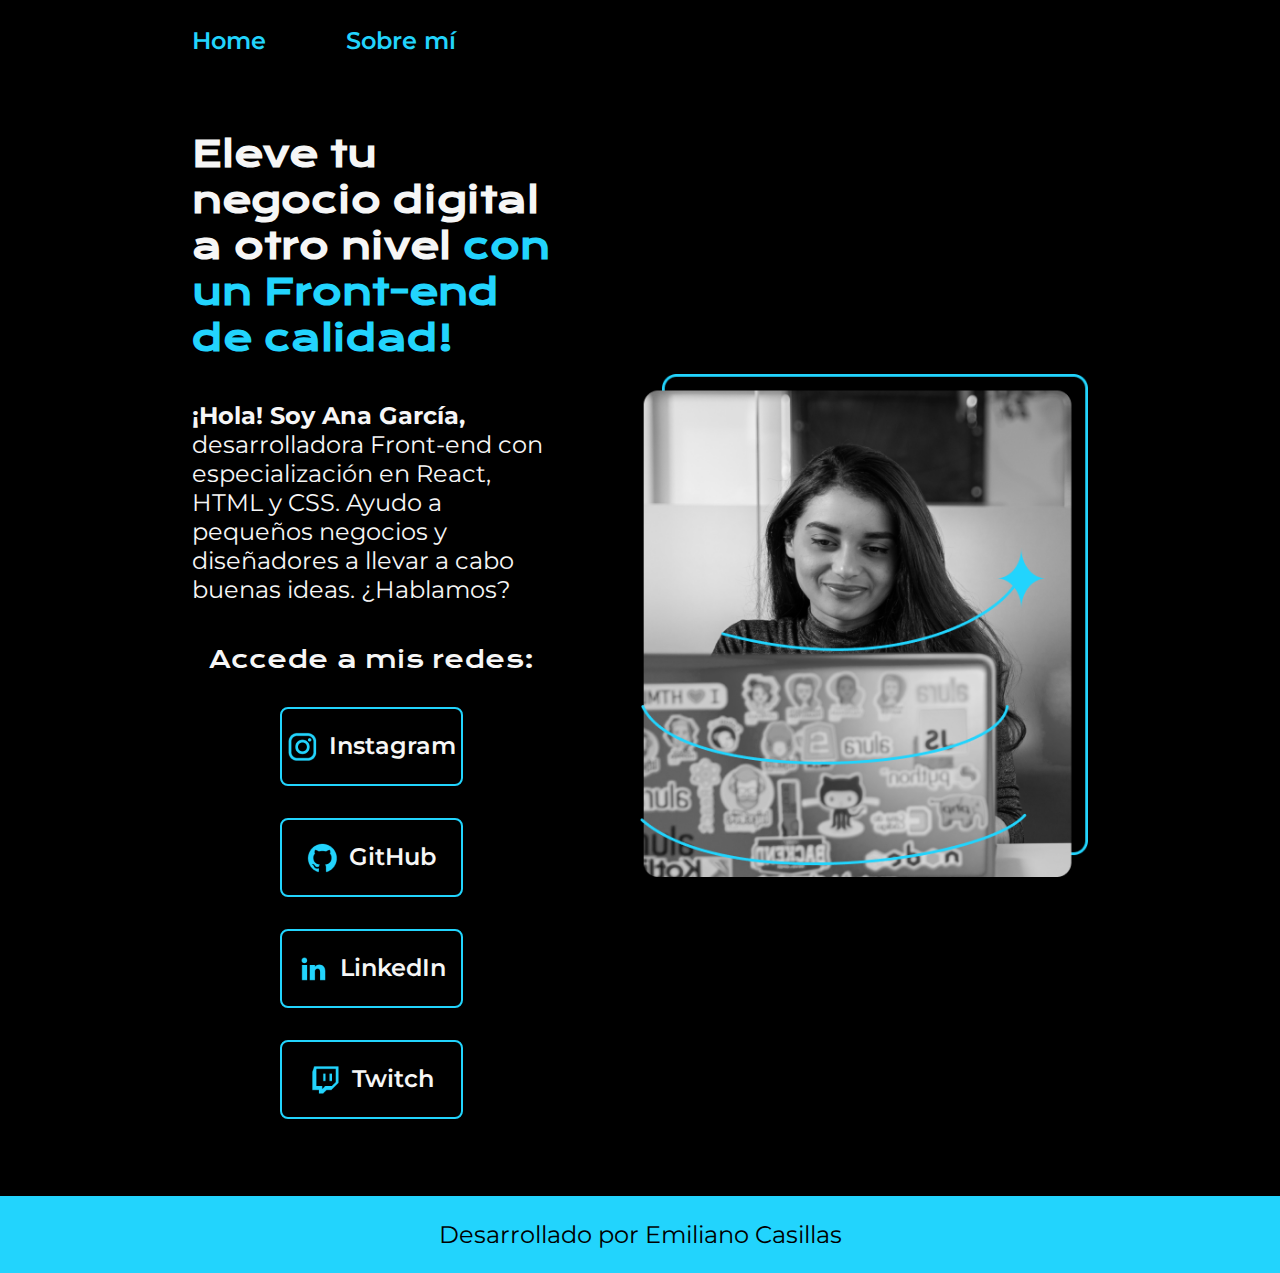
<file: index.html>
<!DOCTYPE html>
<html lang="es-MX">
<head>
    <meta charset="UTF-8">
    <meta name="viewport" content="width=device-width, initial-scale=1.0">
    <title>Portafolio</title>
    <link rel="stylesheet" href="styles/style.css">
</head>
<body>
        <header class="header">
            <nav class="header__menu">
                <a class="header__menu__link" href="index.html">Home</a>
                <a class="header__menu__link" href="about.html">Sobre mí</a>
            </nav>
        </header>
        <main class="presentacion">
            <section class="presentacion__contenido">
                <h1 class="presentacion__contenido__titulo">
                    Eleve tu negocio digital a otro nivel 
                    <strong class="titulo-destaque">con un Front-end de calidad! </strong> 
                </h1>
                <p class="presentacion__contenido__texto">
                    <strong>¡Hola! Soy Ana García,</strong> desarrolladora Front-end con especialización 
                    en React, HTML y CSS. Ayudo a pequeños negocios y diseñadores 
                    a llevar a cabo buenas ideas. ¿Hablamos?
                </p>
                <div class="presentacion__enlaces">
                    <h2 class="presentacion__enlaces__subtitulo">Accede a mis redes:</h2>
                    <a class="presentacion__enlaces__link" href="https://www.instagram.com/">
                        <img src="assets/instagram.png">
                        Instagram</a>
                    <a class="presentacion__enlaces__link" href="https://github.com/">
                        <img src="assets/github.png">
                        GitHub</a>
                    <a class="presentacion__enlaces__link" href="https://mx.linkedin.com/">
                        <img src="assets/linkedin.png">
                        LinkedIn</a>
                    <a class="presentacion__enlaces__link" href="https://www.twitch.tv/">
                        <img src="assets/twitch.png">
                        Twitch</a>
                </div>
            </section>
                <img class="presentacion__imagen" src="assets/Imagem.png" alt="Imagen de Ana García trabajando">
        </main>
        <footer class="footer">
            <p>Desarrollado por Emiliano Casillas</p>
        </footer>
</body>
</html>


<!-- Esto es un comentario y será ignorado  -->

<!-- Esto es un comentario con salto de línea

y también será ignorado  -->
</file>
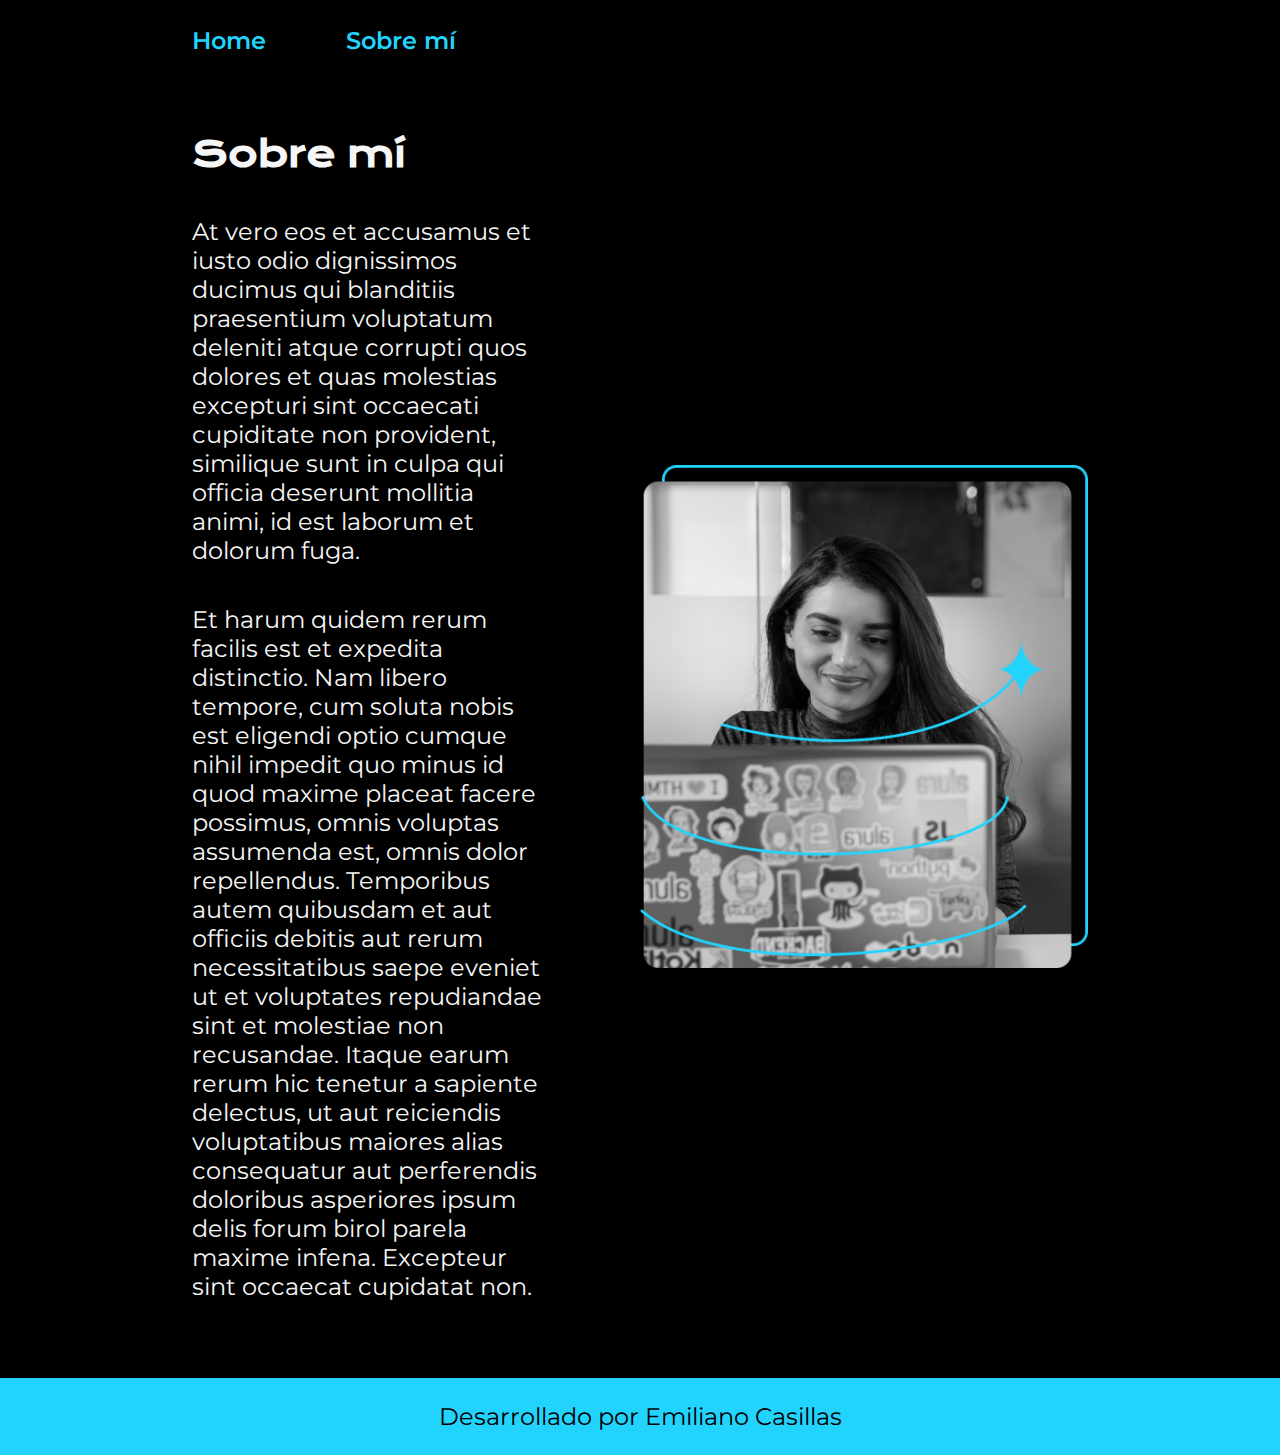
<file: about.html>
<!DOCTYPE html>
<html lang="es-MX">
<head>
    <meta charset="UTF-8">
    <meta name="viewport" content="width=device-width, initial-scale=1.0">
    <title>Sobre mí</title>
    <link rel="stylesheet" href="styles/style.css">

</head>
<body>
    <header class="header">
        <nav class="header__menu">
            <a class="header__menu__link" href="index.html">Home</a>
            <a class="header__menu__link" href="about.html">Sobre mí</a>
        </nav>
    </header>
    <main class="presentacion">
        <section class="presentacion__contenido">
            <h1 class="presentacion__contenido__titulo">Sobre mí</h1>
            <p class="presentacion__contenido__texto">At vero eos et accusamus et iusto odio dignissimos ducimus qui blanditiis praesentium voluptatum deleniti atque 
                corrupti quos dolores et quas molestias excepturi sint occaecati cupiditate non provident, similique sunt in culpa 
                qui officia deserunt mollitia animi, id est laborum et dolorum fuga.</p>
            <p class="presentacion__contenido__texto">Et harum quidem rerum facilis est et expedita distinctio. Nam libero tempore, cum soluta nobis est eligendi optio 
                cumque nihil impedit quo minus id quod maxime placeat facere possimus, omnis voluptas assumenda est, omnis dolor 
                repellendus. Temporibus autem quibusdam et aut officiis debitis aut rerum necessitatibus saepe eveniet ut et 
                voluptates repudiandae sint et molestiae non recusandae. Itaque earum rerum hic tenetur a sapiente delectus, ut 
                aut reiciendis voluptatibus maiores alias consequatur aut perferendis doloribus asperiores ipsum delis forum birol 
                parela maxime infena. Excepteur sint occaecat cupidatat non.</p>
        </section>
       
        <img class="presentacion__imagen" src="assets/Imagem.png" alt="Imagen de Ana García trabajando">
    </main>
    <footer class="footer">
        <p>Desarrollado por Emiliano Casillas</p>
    </footer>    
</body>
</html>
</file>
<file: styles/style.css>
@import url('https://fonts.googleapis.com/css2?family=Krona+One&display=swap');
@import url('https://fonts.googleapis.com/css2?family=Krona+One&family=Montserrat:ital,wght@0,100..900;1,100..900&display=swap');

/*:root {
    --color-primario: #511D43;
    --color-secundario:#9013E3;
    --color-terciario:#DC2525;
    --color-hover:#9BC09C;

    --fuente-montserrat:'Montserrat',sans-serif;
    --fuente-krona:'Krona One',sans-serif;
}*/

:root {
    --color-primario: #000000;
    --color-secundario: #F6F6F6;
    --color-terciario: #22D4FD;
    --color-hover: #272727;

    --fuente-krona: 'Krona One', sans-serif;
    --fuente-montserrat: 'Montserrat', sans-serif;
}

* {
    margin:0;        
    padding: 0;
}

body {
    background-color: var(--color-primario);
    color:var(--color-secundario);
    box-sizing: border-box;
    /*height: 100px;*/
}

.header {
    padding: 2% 0% 0% 15%;
    /*con que establezcamos el padding desde el primer
    header, no debemos agregarlo en las clases hijas*/
}

/*.header:hover {
    width: 350px;
    background-color: rgb(110, 4, 4);
    display: flex;
    align-items: center;
    /* margin: 10% 15%; 
    padding: 7% 15%;
    justify-content: space-between;
}*/

.header__menu {
    display: flex;
    gap: 80px;
}

.header__menu__link {
    font-family: var(--fuente-montserrat);
    font-size: 1.5rem;
    font-weight: 600;
    color: var(--color-terciario);
    text-decoration: none;
}

.presentacion {
    display: flex;
    align-items: center;
    /* margin: 10% 15%; */
    padding: 6% 15%;
    justify-content: space-between;
    gap: 60px; /*espacio entre imagen y columna de texto*/
}

.presentacion__contenido {
    /*width: 630px;*/
    width: 40%;
    display: flex;
    flex-direction: column;
    gap: 40px /*espacio entre párrafos*/;
}

.presentacion__contenido__titulo {
    font-size: 2.25rem;
    font-family: var(--fuente-krona);

}

.titulo-destaque {
     color: var(--color-terciario);
}

.presentacion__contenido__texto {
    font-size: 1.5rem;
    font-family: var(--fuente-montserrat);
}

.presentacion__enlaces {
    display: flex;
    justify-content: space-between;
    flex-direction: column;
    align-items: center;
    gap: 32px;
}

.presentacion__enlaces__subtitulo {
    font-family: var(--fuente-krona);
    font-size: 1.5rem;
    font-weight: 400;
}

.presentacion__enlaces__link {
    /*width: 381px;*/
    width: 50%;
    background-color: var(--color-primario);
    text-align: center; /*tal vez es redundante, porque justify-content ya lo está centrando*/
    padding: 21.5px 0;
    border-radius: 8px;
    font-family: var(--fuente-montserrat);
    font-size: 1.5rem;
    font-weight: 600;
    text-decoration: none;
    color: var(--color-secundario);
    border: 2px solid var(--color-terciario);
    display: flex;
    justify-content:center;
    gap: 10px; /*separacion entre redes sociales y logo en los botones*/
}

.presentacion__enlaces__link:hover{
    background-color: var(--color-hover);
}

.presentacion__imagen {
    width: 50%;
}

.footer {
    background-color: var(--color-terciario);
    padding: 24px;
    color: var(--color-primario);
    text-align: center;
    font-family: var(--fuente-montserrat);
    font-size: 1.5rem;
    font-weight: 400;
}

@media (max-width: 1200px ) {

    .header {
        padding: 8%;
    }

    .header__menu {
        justify-content: center;
    }

    .presentacion{
        flex-direction: column-reverse;
    }

    .presentacion__contenido {
        width: 100%;
    }

    .presentacion__enlaces__link {
        width: 70%;
    }
}

 /* Esto es un comentario en CSS */
    /* 
        Esto es un comentario en CSS con
        salto de línea
    */
</file>
